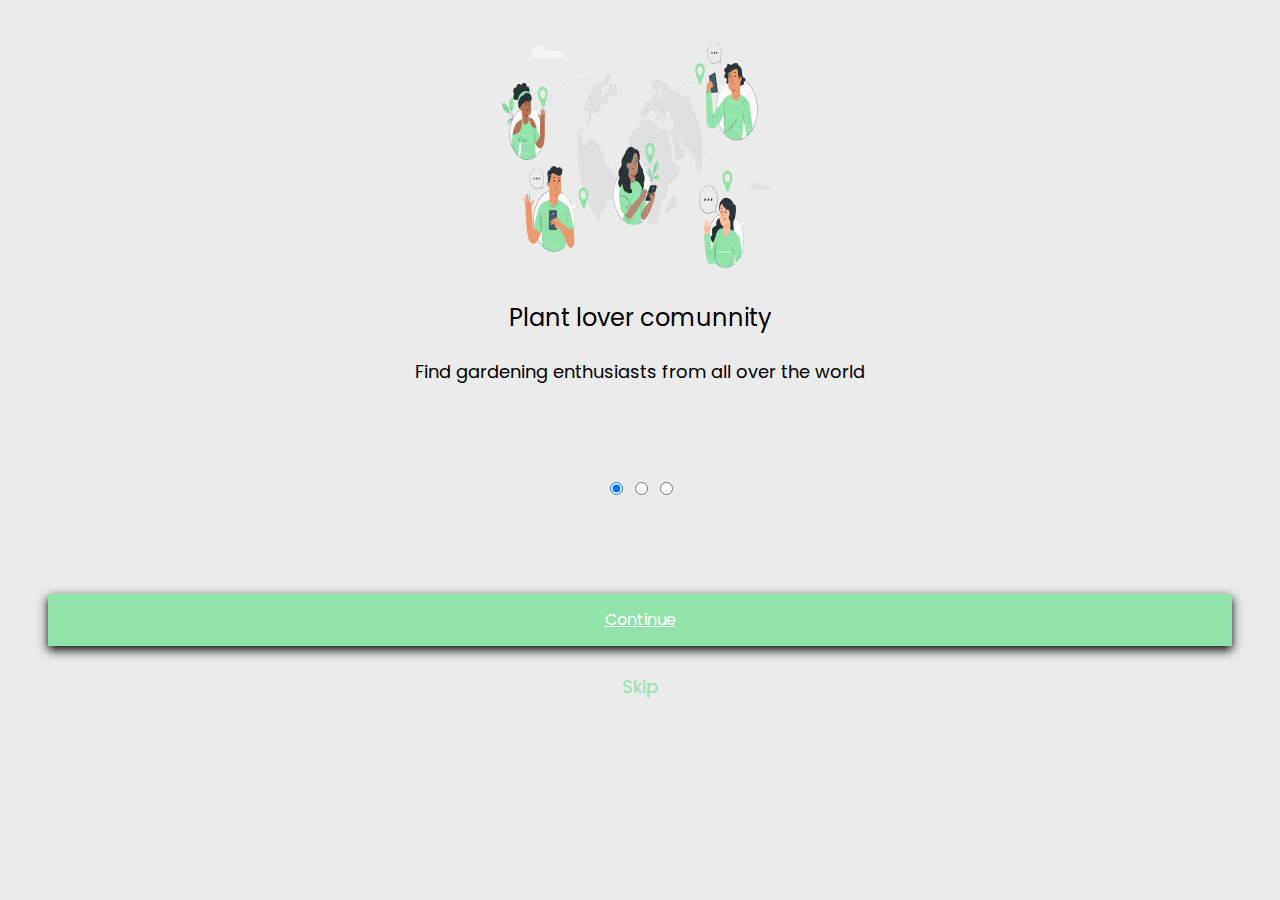
<file: figmaapp/index.html>
<!DOCTYPE html>
<html lang="pt-br">
<head>
    <meta charset="UTF-8">
    <meta http-equiv="X-UA-Compatible" content="IE=edge">
    <meta name="viewport" content="width=device-width, initial-scale=1.0">
    <link rel="stylesheet" href="styles/reset.css">
    <link rel="stylesheet" href="styles/style.css">
    <link rel="preconnect" href="https://fonts.googleapis.com">
    <link rel="preconnect" href="https://fonts.gstatic.com" crossorigin>
    <link href="https://fonts.googleapis.com/css2?family=Poppins&display=swap" rel="stylesheet">
    <link href="https://fonts.googleapis.com/css2?family=Poppins:wght@900&display=swap" rel="stylesheet">
    <title>Projeto FIGMA</title>
</head>
<body class="container">
   
        <div class="slides">

             <!--slide imagens-->
            <div class="slide__um">
                <img src="./img/page1.png" class="image_page" alt="imagem relacionada a ecommerce">
                <h2 class="titulo_principal">Plant lover comunnity</h2>
                <p class="texto_principal">Find gardening enthusiasts from all over the world</p>
             </div>
                        <!--botões-->
                    <div class="botoes_input">
                        <input type="radio" checked  name="radio-btn" id="radio1">
                        <input type="radio" onclick="redirecionar2()" name="radio-btn" id="radio2">
                        <input type="radio" onclick="redirecionar3()" name="radio-btn" id="radio3">
                        <!--botões-->
                    </div>
             <div  class="botao_continue">
                <a href="index2.html" class="botao--continue">Continue</a>
             </div>
             
                <h2 id="botao1" class="botao_skip">
                    <a href="index3.html"  class="botao-skip">Skip</a>
                </h2>
            <script src="script.js"></script>
             
         </div> 
 
</body>
</html>
</file>
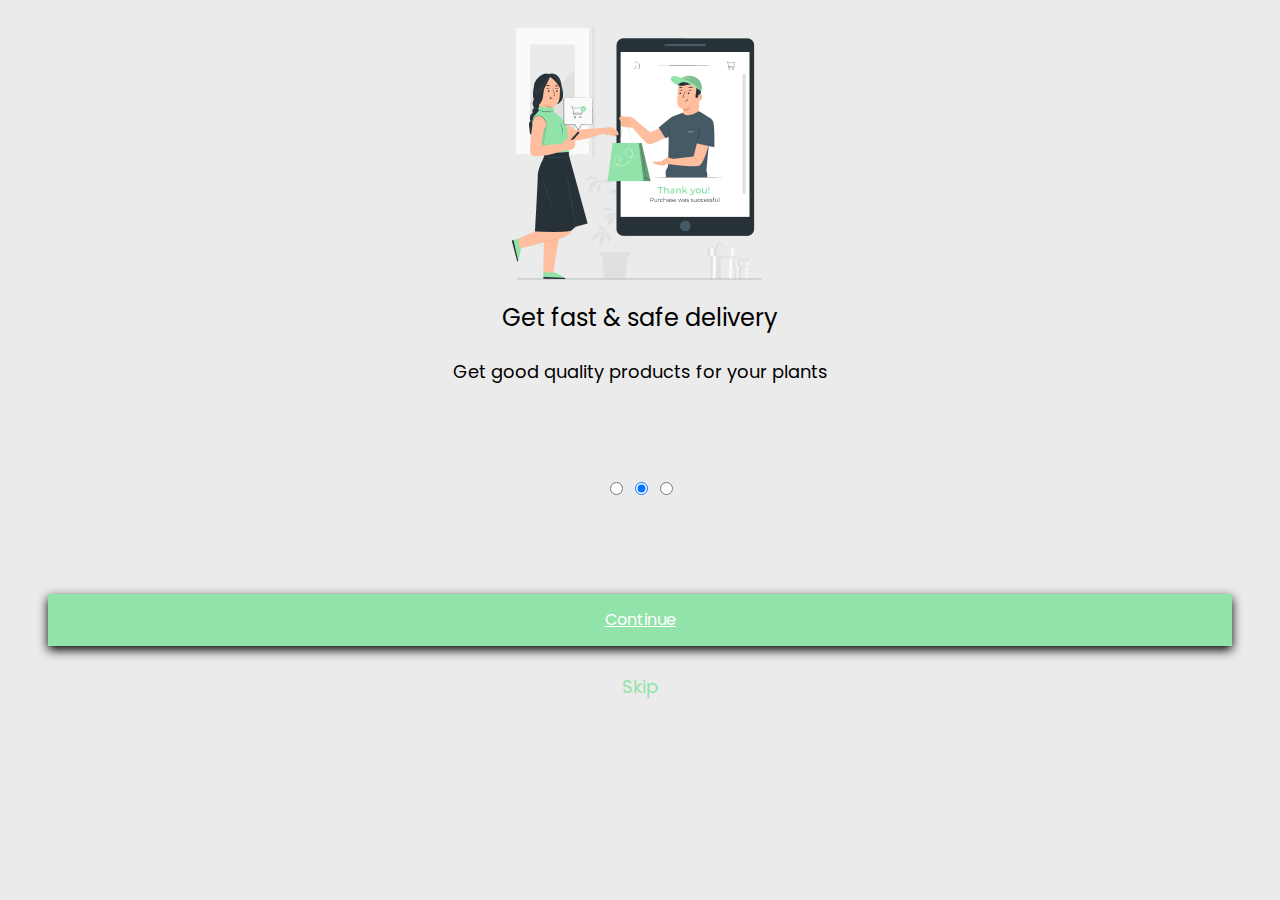
<file: figmaapp/index2.html>
<!DOCTYPE html>
<html lang="pt-br">
<head>
    <meta charset="UTF-8">
    <meta http-equiv="X-UA-Compatible" content="IE=edge">
    <meta name="viewport" content="width=device-width, initial-scale=1.0">
    <link rel="stylesheet" href="styles/reset.css">
    <link rel="stylesheet" href="styles/style.css">
    <link rel="preconnect" href="https://fonts.gstatic.com" crossorigin>
    <link href="https://fonts.googleapis.com/css2?family=Poppins:wght@100&display=swap" rel="stylesheet">
    <link rel="preconnect" href="https://fonts.googleapis.com">
    <link rel="preconnect" href="https://fonts.gstatic.com" crossorigin>
    <link href="https://fonts.googleapis.com/css2?family=Poppins&display=swap" rel="stylesheet">
    
    <title>Projeto FIGMA</title>
</head>
<body class="container">
   
        <div class="slides">
             
             <div class="slide__dois">
                <img src="./img/page2.png" class="imagem_page" alt="imagem relacionada a ecommerce">
                <h2 class="titulo_principal">Get fast & safe delivery</h2>
                <p class="texto_principal">Get good quality products for your plants</p>
            </div>
            <div class="botoes_input">
                <input type="radio" onclick="redirecionar()" name="radio-btn" id="radio1">
                <input type="radio" checked name="radio-btn" name="radio-btn" id="radio2">
                <input type="radio" onclick="redirecionar3()" name="radio-btn" id="radio3">
                <!--botões-->
            </div>
            <div class="botao_continue">
                <a href="index3.html" class="botao--continue">Continue</a>
             </div>
             
                <h2  class="botao_skip">
                    <a href="index3.html" class="botao-skip">Skip</a>
                </h2>
                <script src="script.js"></script>
            
        </body>
        </html>
</file>
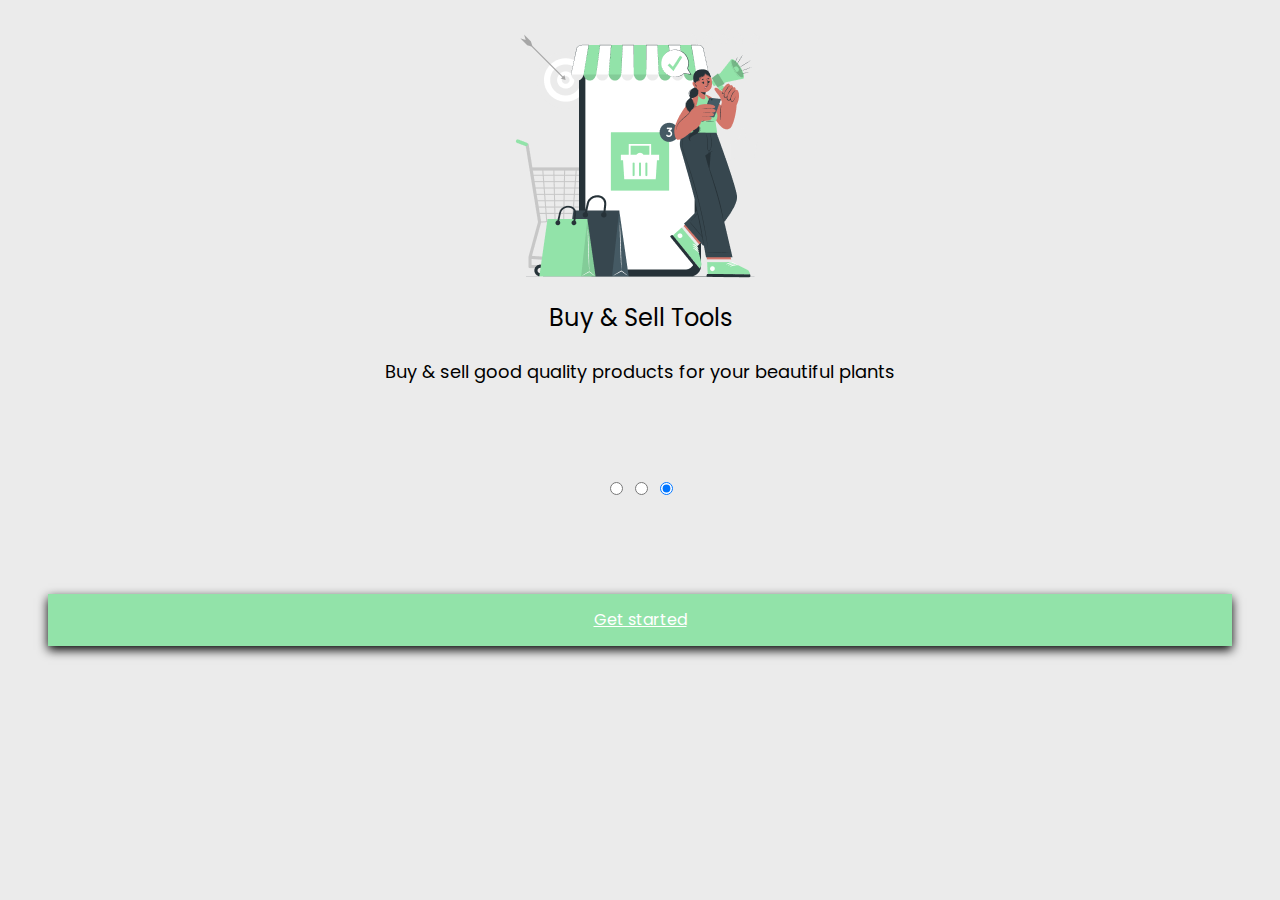
<file: figmaapp/index3.html>
<!DOCTYPE html>
<html lang="pt-br">
<head>
    <meta charset="UTF-8">
    <meta http-equiv="X-UA-Compatible" content="IE=edge">
    <meta name="viewport" content="width=device-width, initial-scale=1.0">
    <link rel="stylesheet" href="styles/reset.css">
    <link rel="stylesheet" href="styles/style.css">
    <link rel="preconnect" href="https://fonts.googleapis.com">
    <link rel="preconnect" href="https://fonts.gstatic.com" crossorigin>
    <link href="https://fonts.googleapis.com/css2?family=Poppins:wght@100&display=swap" rel="stylesheet">
    <link rel="preconnect" href="https://fonts.googleapis.com">
    <link rel="preconnect" href="https://fonts.gstatic.com" crossorigin>
    <link href="https://fonts.googleapis.com/css2?family=Poppins&display=swap" rel="stylesheet">
    
    <title>Projeto FIGMA</title>
</head>
<body class="container">
   
        <div class="slides">
             
            <div class="slide__tres">
                <img src="./img/page3.png" class="imagem_page" alt="imagem relacionada a ecommerce">
                <h2 class="titulo_principal">Buy & Sell Tools</h2>
                <p class="texto_principal">Buy & sell good quality products for your beautiful plants</p>
            </div>
            <div class="botoes_input">
                <input type="radio" onclick="redirecionar()" name="radio-btn" id="radio1">
                <input type="radio" onclick="redirecionar2()" name="radio-btn" id="radio2">
                <input type="radio" checked name="radio-btn" id="radio3">
                <!--botões-->
            </div>
             <div class="botao_continue">
                <a href="index.html" class="botao--continue">Get started</a>
             </div>
            
             <script src="script.js"></script>
        </body>
        </html>
</file>
<file: figmaapp/styles/style.css>
:root {
  --fonte--principal:"Poppins", sans-serif;
}

.titulo_principal {
  text-align: center;
  font-weight: 600px;
  font-size: 1.5rem;
  line-height: 30.94px;
  margin-bottom: 26px;
}

.texto_principal {
  text-align: center;
  font-weight: 400;
  font-size: 1.12rem;
  line-height: 23.2px;
  margin-bottom: 64px;
  margin: 0 3rem;
}

.container {
  background-color: #EBEBEB;
  text-align: center;
  flex-direction: column;
  display: flex;
  font-family: var(--fonte--principal);
  font-weight: 400;
}

.botao_continue {
  display: flex;
  justify-content: center;
  background-color: #92E3A9;
  box-shadow: 0px 4px 10px;
  margin-top: 1.12rem;
  margin: 0 3rem;
}

.botao--continue {
  border: none;
  padding: 1.12rem;
  background-color: #92E3A9;
  color: #FFFFFF;
  margin: 0 auto;
}

.imagem_page {
  width: 18.75rem;
  height: 18.75rem;
}

.botoes_input {
  margin: 6rem;
  cursor: pointer;
}

.botao_skip {
  margin: 2rem;
  color: #92E3A9;
  text-decoration: none;
}

.botao-skip {
  text-decoration: none;
  color: #92E3A9;
  font-size: 1.125rem;
}

#radio1:checked {
  background-color: #92E3A9;
  border: 1px solid #92E3A9;
}

#radio2:checked {
  background-color: #92E3A9;
  border: 1px solid #92E3A9;
}

#radio3:checked ~ .first {
  margin: -75%;
}/*# sourceMappingURL=style.css.map */
</file>
